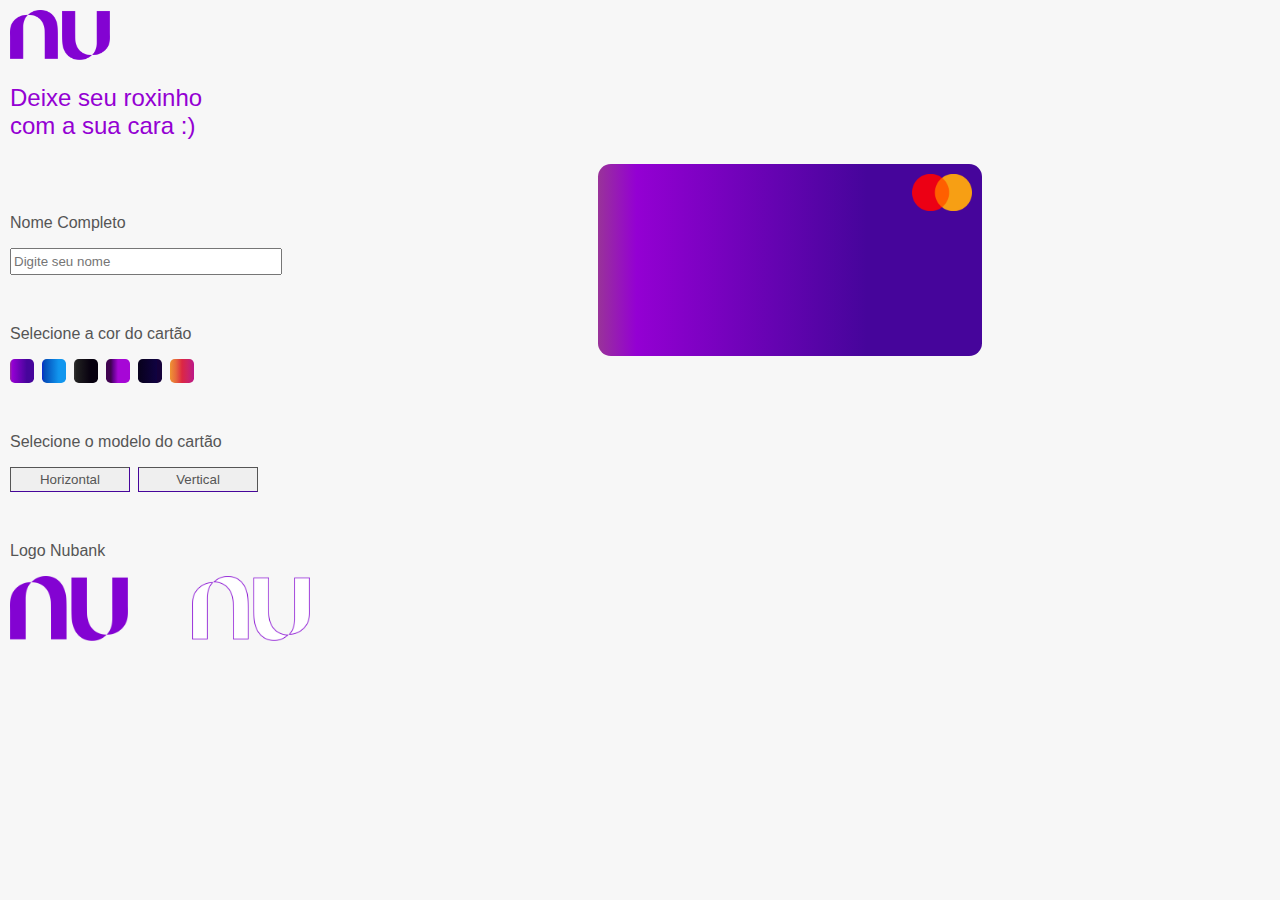
<file: index.html>
<!DOCTYPE html>
<html lang="pr-br">

<head>
    <meta charset="UTF-8">
    <meta http-equiv="X-UA-Compatible" content="IE=edge">
    <meta name="viewport" content="width=device-width, initial-scale=1.0">
    <title>Cartão NuBank</title>
    <link rel="stylesheet" href="style.css">
</head>

<body>
    <header class="header">
        <div class="containLogoTop">
            <img class="logoTop" src="./assets/imgs/Nubank_logo_2021.svg.png" alt="nubank">
        </div>
        <p class="fraseTop">Deixe seu roxinho <br> com a sua cara :)</p>
    </header>
    <div class="dados">
        <div class="editeCartao">
            <p>Nome Completo</p>
            <input class="nomeCompleto" type="text" name="" id="" placeholder="Digite seu nome" maxlength="20">
            <p>Selecione a cor do cartão</p>
            <div class="corDoCartao">
                <input id="colorBox" class="roxo" type="button" value="">
                <input id="colorBox" class="azul" type="button" value="">
                <input id="colorBox" class="preto" type="button" value="">
                <input id="colorBox" class="violeta" type="button" value="">
                <input id="colorBox" class="azulEscuro" type="button" value="">
                <input id="colorBox" class="degrader" type="button" value="">
            </div>
            <p>Selecione o modelo do cartão</p>
            <div class="botao">
                <input class="horizontal" type="button" value="Horizontal">
                <input class="vertical" type="button" value="Vertical">
            </div>
            <p>Logo Nubank</p>
            <div class="logoCartao">
                <div class="logoRoxo"><img src="./assets/imgs/Nubank_logo_2021.svg.png" alt=""></div>
                <div class="logoBranco"><img src="./assets/imgs/Nubank_logo_2021.svg-branco-brilho.png" alt=""></div>
            </div>
        </div>
        <div class="containCartao">
            <div class="cartao roxo">
                <div class="logoMasterCard">
                    <div class="masterCard"></div>
                </div>
                <div class="cartaoLogo">
                    <ul class="flexCartao">
                        <li class="logo">
                            <div class="logo">

                            </div>
                        </li>
                        <li>
                            <p class="nomeCartao"></p>
                        </li>
                    </ul>
                </div>
            </div>
        </div>
        <script src="script.js"></script>
</body>

</html>
</file>
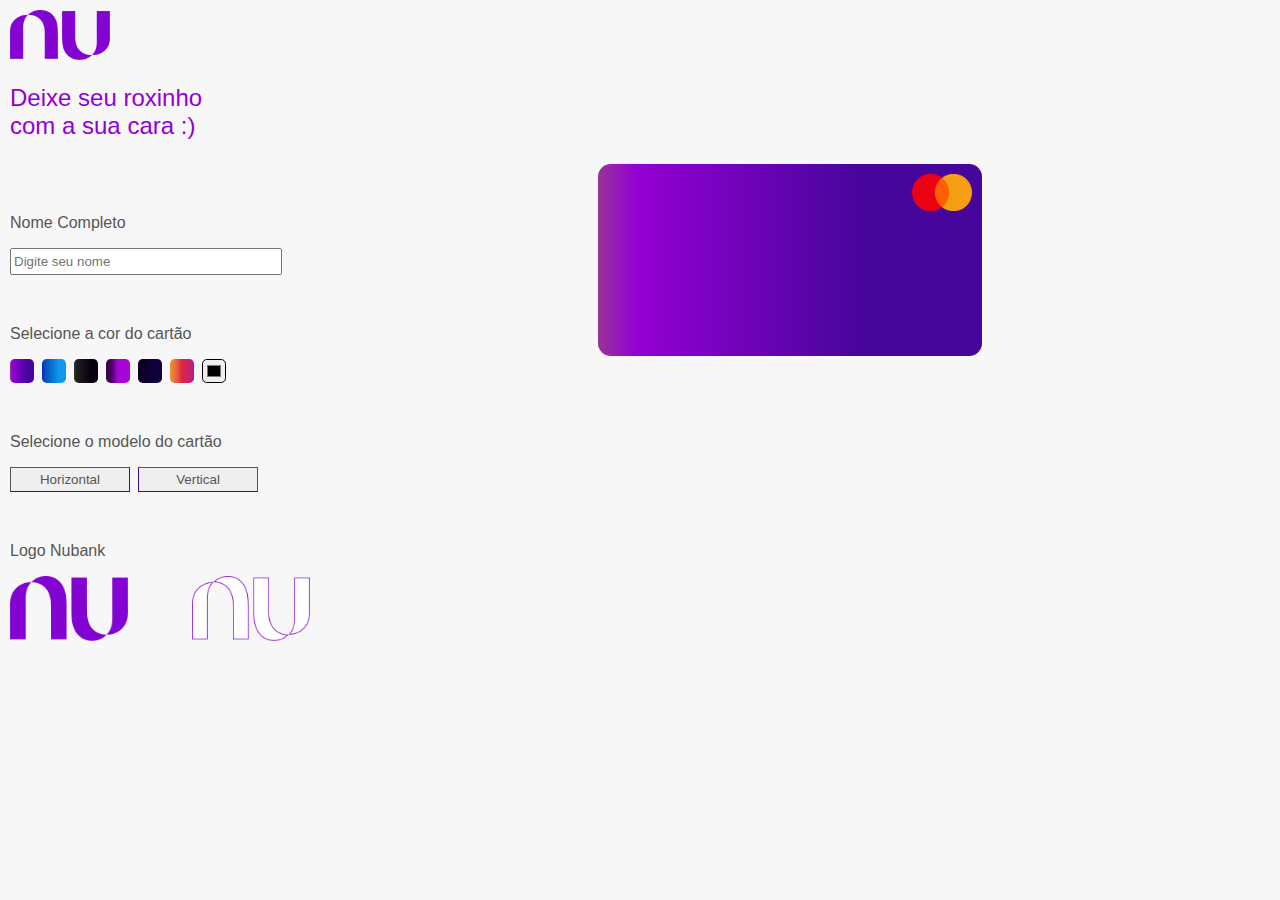
<file: Nubank/index.html>
<!DOCTYPE html>
<html lang="pr-br">

<head>
    <meta charset="UTF-8">
    <meta http-equiv="X-UA-Compatible" content="IE=edge">
    <meta name="viewport" content="width=device-width, initial-scale=1.0">
    <title>Cartão NuBank</title>
    <link rel="stylesheet" href="style.css">
</head>

<body>
    <header class="header">
        <div class="containLogoTop">
            <img class="logoTop" src="./assets/imgs/Nubank_logo_2021.svg.png" alt="nubank">
        </div>
        <p class="fraseTop">Deixe seu roxinho <br> com a sua cara :)</p>
    </header>
    <div class="dados">
        <div class="editeCartao">
            <p>Nome Completo</p>
            <input class="nomeCompleto" type="text" name="" id="" placeholder="Digite seu nome" maxlength="20">
            <p>Selecione a cor do cartão</p>
            <div class="corDoCartao">
                <input id="colorBox" class="roxo" type="button" value="">
                <input id="colorBox" class="azul" type="button" value="">
                <input id="colorBox" class="preto" type="button" value="">
                <input id="colorBox" class="violeta" type="button" value="">
                <input id="colorBox" class="azulEscuro" type="button" value="">
                <input id="colorBox" class="degrader" type="button" value="">
                <input class="escolherCor" type="color">
            </div>
            <p>Selecione o modelo do cartão</p>
            <div class="botao">
                <input class="horizontal" type="button" value="Horizontal">
                <input class="vertical" type="button" value="Vertical">
            </div>
            <p>Logo Nubank</p>
            <div class="logoCartao">
                <div class="logoRoxo"><img src="./assets/imgs/Nubank_logo_2021.svg.png" alt=""></div>
                <div class="logoBranco"><img src="./assets/imgs/Nubank_logo_2021.svg-branco-brilho.png" alt=""></div>
            </div>
        </div>
        <div class="containCartao">
            <div class="cartao roxo">
                <div class="logoMasterCard">
                    <div class="masterCard"></div>
                </div>
                <div class="cartaoLogo">
                    <ul class="flexCartao">
                        <li class="logo">
                            <div class="logo">

                            </div>
                        </li>
                        <li>
                            <p class="nomeCartao"></p>
                        </li>
                    </ul>
                </div>
            </div>
        </div>
        <script src="script.js"></script>
</body>

</html>
</file>
<file: style.css>
body {
  margin: 10px;
  background: #f7f7f7;
  padding: 0px;
  /*background: #d8d8d8;*/
}
ul,
li,
a,
h1,
h2 {
  padding: 0px;
  margin: 0px;
}
li {
  list-style: none;
}
img {
  display: block;
  width: 100%;
}

h1 {
  margin: 0rem;
  padding: 0rem;
}
header p {
  font-size: 1.5rem;
  font-family: Arial, Helvetica, sans-serif;
}
.containLogoTop {
  display: flex;
}
.containLogoTop img {
  width: 100px;
  height: 50px;
}

.editeCartao input,
p {
  font-family: Arial, Helvetica, sans-serif;
  color: #555;
}
.editeCartao p {
  margin-top: 50px;
}

.fraseTop {
  color: #9400d3;
}
.logoCartao {
  display: flex;
  gap: 4rem;
}

.botao {
  display: flex;
  gap: 0.5rem;
}
.modeloBotao:nth-child(1) {
  border-bottom: solid #9400d3 0.1rem;
  border-right: solid #9400d3 0.1rem;
  width: 8rem;
  height: 2rem;
  border-bottom: solid #9400d3 0.1rem;
  border-radius: 0.3rem;
}
.modeloBotao:nth-child(2) {
  border-bottom: solid #9400d3 0.1rem;
  border-left: solid #9400d3 0.1rem;
  width: 8rem;
  height: 2rem;
  border-bottom: solid #9400d3 0.1rem;
  border-radius: 0.3rem;
}
.corDoCartao {
  display: flex;
  gap: 0.5rem;
}
.corDoCartao input {
  height: 1.5rem;
  width: 1.5rem;
  border-radius: 0.3rem;
}
.nomeCompleto {
  width: 16.5rem;
  height: 1.3rem;
}

input.roxo {
  background-image: linear-gradient(
    to right,
    #993399,
    #9400d3 10%,
    #46059b 70%
  );
  border: none;
}
input.azul {
  background-image: linear-gradient(
    to right,
    #0a28d1,
    #034bb8 10%,
    #1196ee 70%
  );
  border: none;
}
input.preto {
  background-image: linear-gradient(
    to right,
    #353435,
    #202020 10%,
    #07000f 70%
  );
  border: none;
}
input.violeta {
  background-image: linear-gradient(
    to right,
    #400350 20%,
    #61028a 30%,
    #a607d6 50%
  );
  border: none;
}
input.azulEscuro {
  background-image: linear-gradient(
    to right,
    #090120 10%,
    #100242 80%,
    #15013a 10%
  );
  border: none;
}
input.degrader {
  background: linear-gradient(
    to right,
    #f09433 0%,
    #e6683c 25%,
    #dc2743 50%,
    #cc2366 75%,
    #bc1888 100%
  );
  border: none;
}
.dados {
  display: grid;
  grid-template-columns: 300px 1fr;
}

.cartao {
  display: grid;
  grid-template-rows: 1fr;
  border: solid 1px rgb(189, 188, 188);
  height: 12rem;
  width: 24rem;
  border-radius: 0.8rem;
  transition: 1.5s;
  margin: 0 auto;
}
.cartao.vertical {
  display: flex;
  align-items: flex-end;
  border-radius: 0.8rem;
  transform: rotate(90deg);
  position: relative;
  height: 12rem;
  width: 24rem;
  border: solid 1px rgb(189, 188, 188);
}

.cartao.roxo {
  animation-name: mudancaDeCor;
  background-image: linear-gradient(
    to right,
    #993399,
    #9400d3 10%,
    #46059b 70%
  );
  border: none;
  animation-iteration-count: inherit;
  animation-duration: 0.5s;
}
@keyframes mudancaDeCor {
  from {
    box-shadow: 400px 0px 0px #46059b;
  }
  to {
    box-shadow: none;
  }
}
.cartao.azul {
  animation-name: mudancaDeCorAzul;
  background-image: linear-gradient(to right, #0a28d1, #034bb8 10%, #1196ee);
  border: none;
  animation-iteration-count: inherit;
  animation-duration: 0.5s;
}
@keyframes mudancaDeCorAzul {
  from {
    box-shadow: 400px 0px 0px #1196ee;
  }
  to {
    box-shadow: none;
  }
}
.cartao.preto {
  animation-name: mudancaDeCorPreto;
  background-image: linear-gradient(to right, #353435, #202020 10%, #07000f);
  border: none;
  animation-iteration-count: inherit;
  animation-duration: 0.5s;
}
@keyframes mudancaDeCorPreto {
  from {
    box-shadow: 400px 0px 0px #07000f;
  }
  to {
    box-shadow: none;
  }
}
.cartao.violeta {
  animation-name: mudancaDeCorVioleta;
  background-image: linear-gradient(
    to right,
    #400350 20%,
    #61028a 30%,
    #a607d6
  );
  border: none;
  animation-iteration-count: inherit;
  animation-duration: 0.5s;
}
@keyframes mudancaDeCorVioleta {
  from {
    box-shadow: 400px 0px 0px #a607d6;
  }
  to {
    box-shadow: none;
  }
}
.cartao.azulEscuro {
  animation-name: mudancaDeCorAzulEscuro;
  background-image: linear-gradient(
    to right,
    #090120 10%,
    #100242 80%,
    #15013a
  );
  border: none;
  animation-iteration-count: inherit;
  animation-duration: 0.5s;
}
@keyframes mudancaDeCorAzulEscuro {
  from {
    box-shadow: 400px 0px 0px #15013a;
  }
  to {
    box-shadow: none;
  }
}
.cartao.degrader {
  animation-name: mudancaDeCordegrader;
  background: linear-gradient(
    125deg,
    #f09433 0%,
    #e6683c 25%,
    #dc2743 50%,
    #cc2366 75%,
    #bc1888 100%
  );
  border: none;
  animation-iteration-count: inherit;
  animation-duration: 0.5s;
}
@keyframes mudancaDeCordegrader {
  from {
    box-shadow: 400px 0px 0px #bc1888;
  }
  to {
    box-shadow: none;
  }
}

.logoMasterCard {
  display: flex;
  justify-content: flex-end;
  width: 100%;
  height: 5rem;
}
.logoMasterCard.vertical {
  display: flex;
  justify-content: flex-start;
  align-items: flex-end;
  width: 100%;
  height: 5rem;
  border: none;
}
.masterCard {
  width: 70px;
  height: 60px;
  margin-top: 10px;
  background-image: url(/assets/imgs/1280px-Mastercard_2019_logo.svg.png);
  background-repeat: no-repeat;
  background-size: 60px;
}
.masterCard.vertical {
  width: 60px;
  height: 60px;
  margin-bottom: 10px;
  transform: rotate(90deg);
  border: none;
}

.cartaoLogo {
  display: block;
  width: 100%;
  height: 5rem;
  grid-row: 2/3;
}
.cartaoLogo.vertical {
  display: block;
  margin-bottom: 10px;
  height: 50px;
  transform: rotate(90deg);
  border: none;
}

.flexCartao {
  display: flex;
  height: 100%;
  align-items: center;
  gap: 0.4rem;
}
.cartaoLogo.vertical .flexCartao {
  display: grid;
  position: absolute;
  grid-template-rows: 1fr 1fr;
  width: 190px;
  margin-left: -110px;
  justify-content: flex-end;
}
.logo {
  width: 60px;
  padding: 10px;
}
.nomeCartao {
  display: block;
  width: 100%;
  text-transform: uppercase;
  font-size: 1.2rem;
  font-family: "Courier New", Courier, monospace;
  font-weight: 800;
  color: white;
  margin-left: 10px;
}
.cartaoLogo.vertical .flexCartao .nomeCartao {
  position: absolute;
  transform: rotate(180deg);
  font-size: 0.9rem;
  margin-left: -120px;
}

.horizontal,
.vertical {
  width: 120px;
  height: 25px;
  border-bottom: solid 0.1px #46059b;
  border-top: solid 0.01px #555;
}
.horizontal {
  border-right: solid 1px #46059b;
  border-left: solid 1px #555;
}
.vertical {
  border-left: solid 1px #46059b;
  border-right: solid 1px #555;
}
.cartao.active {
  animation-name: flutuante;
  animation-duration: 1s;
  animation-iteration-count: infinite;
}
@keyframes flutuante {
  from {
    margin-top: 0px;
  }
  to {
    margin-top: 2px;
  }
}
@media (max-width: 650px) {
  .dados {
    display: grid;
    grid-template-columns: 1fr;
    grid-template-rows: 250px 1fr;
  }
  .editeCartao {
    grid-row: 2/3;
  }
  .containCartao {
    display: flex;
    align-items: center;
  }
  .cartao {
    height: 10rem;
    width: 20rem;
    margin: 0px;
  }
  .cartao.vertical {
    height: 10rem;
    width: 20rem;
    margin: 0px;
  }
  .logoCartao img {
    width: 120px;
  }
  .nomeCartao {
    margin-left: 30px;
    font-size: 1rem;
    white-space: nowrap;
  }
  .cartaoLogo {
    width: 260px;
  }
  .cartaoLogo .logo {
    margin-right: -30px;
  }
  .containLogoTop {
    align-items: center;
  }
  .header.active {
    display: flex;
    justify-content: space-around;
    margin-bottom: 15px;
  }
  .cartaoLogo.vertical .flexCartao {
    display: flex;
  }
  .cartaoLogo.vertical .flexCartao .nomeCartao {
    margin-left: -135px;
    width: 150px;
    font-size: 0.7rem;
  }
  .cartaoLogo.vertical .logo {
    margin-left: -135px;
    font-size: 0.7rem;
    margin-bottom: 80px;
  }
}
</file>
<file: Nubank/style.css>
body {
  margin: 10px;
  background: #f7f7f7;
  padding: 0px;
  /*background: #d8d8d8;*/
}
ul,
li,
a,
h1,
h2 {
  padding: 0px;
  margin: 0px;
}
li {
  list-style: none;
}
img {
  display: block;
  width: 100%;
}

h1 {
  margin: 0rem;
  padding: 0rem;
}
header p {
  font-size: 1.5rem;
  font-family: Arial, Helvetica, sans-serif;
}
.containLogoTop {
  display: flex;
}
.containLogoTop img {
  width: 100px;
  height: 50px;
}

.editeCartao input,
p {
  font-family: Arial, Helvetica, sans-serif;
  color: #555;
}
.editeCartao p {
  margin-top: 50px;
}

.fraseTop {
  color: #9400d3;
}
.logoCartao {
  display: flex;
  gap: 4rem;
}

.botao {
  display: flex;
  gap: 0.5rem;
}
.modeloBotao:nth-child(1) {
  border-bottom: solid #9400d3 0.1rem;
  border-right: solid #9400d3 0.1rem;
  width: 8rem;
  height: 2rem;
  border-bottom: solid #9400d3 0.1rem;
  border-radius: 0.3rem;
}
.modeloBotao:nth-child(2) {
  border-bottom: solid #9400d3 0.1rem;
  border-left: solid #9400d3 0.1rem;
  width: 8rem;
  height: 2rem;
  border-bottom: solid #9400d3 0.1rem;
  border-radius: 0.3rem;
}
.corDoCartao {
  display: flex;
  gap: 0.5rem;
}
.corDoCartao input {
  height: 1.5rem;
  width: 1.5rem;
  border-radius: 0.3rem;
}
.nomeCompleto {
  width: 16.5rem;
  height: 1.3rem;
}

input.roxo {
  background-image: linear-gradient(
    to right,
    #993399,
    #9400d3 10%,
    #46059b 70%
  );
  border: none;
}
input.azul {
  background-image: linear-gradient(
    to right,
    #0a28d1,
    #034bb8 10%,
    #1196ee 70%
  );
  border: none;
}
input.preto {
  background-image: linear-gradient(
    to right,
    #353435,
    #202020 10%,
    #07000f 70%
  );
  border: none;
}
input.violeta {
  background-image: linear-gradient(
    to right,
    #400350 20%,
    #61028a 30%,
    #a607d6 50%
  );
  border: none;
}
input.azulEscuro {
  background-image: linear-gradient(
    to right,
    #090120 10%,
    #100242 80%,
    #15013a 10%
  );
  border: none;
}
input.degrader {
  background: linear-gradient(
    to right,
    #f09433 0%,
    #e6683c 25%,
    #dc2743 50%,
    #cc2366 75%,
    #bc1888 100%
  );
  border: none;
}
.dados {
  display: grid;
  grid-template-columns: 300px 1fr;
}

.cartao {
  display: grid;
  grid-template-rows: 1fr;
  border: solid 1px rgb(189, 188, 188);
  height: 12rem;
  width: 24rem;
  border-radius: 0.8rem;
  transition: 1.5s;
  margin: 0 auto;
}
.cartao.vertical {
  display: flex;
  align-items: flex-end;
  border-radius: 0.8rem;
  transform: rotate(90deg);
  position: relative;
  height: 12rem;
  width: 24rem;
  border: solid 1px rgb(189, 188, 188);
}

.cartao.roxo {
  animation-name: mudancaDeCor;
  background-image: linear-gradient(
    to right,
    #993399,
    #9400d3 10%,
    #46059b 70%
  );
  border: none;
  animation-iteration-count: inherit;
  animation-duration: 0.5s;
}
@keyframes mudancaDeCor {
  from {
    box-shadow: 400px 0px 0px #46059b;
  }
  to {
    box-shadow: none;
  }
}
.cartao.azul {
  animation-name: mudancaDeCorAzul;
  background-image: linear-gradient(to right, #0a28d1, #034bb8 10%, #1196ee);
  border: none;
  animation-iteration-count: inherit;
  animation-duration: 0.5s;
}
@keyframes mudancaDeCorAzul {
  from {
    box-shadow: 400px 0px 0px #1196ee;
  }
  to {
    box-shadow: none;
  }
}
.cartao.preto {
  animation-name: mudancaDeCorPreto;
  background-image: linear-gradient(to right, #353435, #202020 10%, #07000f);
  border: none;
  animation-iteration-count: inherit;
  animation-duration: 0.5s;
}
@keyframes mudancaDeCorPreto {
  from {
    box-shadow: 400px 0px 0px #07000f;
  }
  to {
    box-shadow: none;
  }
}
.cartao.violeta {
  animation-name: mudancaDeCorVioleta;
  background-image: linear-gradient(
    to right,
    #400350 20%,
    #61028a 30%,
    #a607d6
  );
  border: none;
  animation-iteration-count: inherit;
  animation-duration: 0.5s;
}
@keyframes mudancaDeCorVioleta {
  from {
    box-shadow: 400px 0px 0px #a607d6;
  }
  to {
    box-shadow: none;
  }
}
.cartao.azulEscuro {
  animation-name: mudancaDeCorAzulEscuro;
  background-image: linear-gradient(
    to right,
    #090120 10%,
    #100242 80%,
    #15013a
  );
  border: none;
  animation-iteration-count: inherit;
  animation-duration: 0.5s;
}
@keyframes mudancaDeCorAzulEscuro {
  from {
    box-shadow: 400px 0px 0px #15013a;
  }
  to {
    box-shadow: none;
  }
}
.cartao.degrader {
  animation-name: mudancaDeCordegrader;
  background: linear-gradient(
    125deg,
    #f09433 0%,
    #e6683c 25%,
    #dc2743 50%,
    #cc2366 75%,
    #bc1888 100%
  );
  border: none;
  animation-iteration-count: inherit;
  animation-duration: 0.5s;
}
@keyframes mudancaDeCordegrader {
  from {
    box-shadow: 400px 0px 0px #bc1888;
  }
  to {
    box-shadow: none;
  }
}

.logoMasterCard {
  display: flex;
  justify-content: flex-end;
  width: 100%;
  height: 5rem;
}
.logoMasterCard.vertical {
  display: flex;
  justify-content: flex-start;
  align-items: flex-end;
  width: 100%;
  height: 5rem;
  border: none;
}
.masterCard {
  width: 70px;
  height: 60px;
  margin-top: 10px;
  background-image: url(./assets/imgs/1280px-Mastercard_2019_logo.svg.png);
  background-repeat: no-repeat;
  background-size: 60px;
}
.masterCard.vertical {
  width: 60px;
  height: 60px;
  margin-bottom: 10px;
  transform: rotate(90deg);
  border: none;
}

.cartaoLogo {
  display: block;
  width: 100%;
  height: 5rem;
  grid-row: 2/3;
}
.cartaoLogo.vertical {
  display: block;
  margin-bottom: 10px;
  height: 50px;
  transform: rotate(90deg);
  border: none;
}

.flexCartao {
  display: flex;
  height: 100%;
  align-items: center;
  gap: 0.4rem;
}
.cartaoLogo.vertical .flexCartao {
  display: grid;
  position: absolute;
  grid-template-rows: 1fr 1fr;
  width: 190px;
  margin-left: -110px;
  justify-content: flex-end;
}
.logo {
  width: 60px;
  padding: 10px;
}
.nomeCartao {
  display: block;
  width: 100%;
  text-transform: uppercase;
  font-size: 1.2rem;
  font-family: "Courier New", Courier, monospace;
  font-weight: 800;
  color: white;
  margin-left: 10px;
}
.cartaoLogo.vertical .flexCartao .nomeCartao {
  position: absolute;
  transform: rotate(180deg);
  font-size: 0.9rem;
  margin-left: -120px;
}

.horizontal,
.vertical {
  width: 120px;
  height: 25px;
  border-bottom: solid 0.1px #46059b;
  border-top: solid 0.01px #555;
}
.horizontal {
  border-right: solid 1px #46059b;
  border-left: solid 1px #555;
}
.vertical {
  border-left: solid 1px #46059b;
  border-right: solid 1px #555;
}
.cartao.active {
  animation-name: flutuante;
  animation-duration: 2s;
  animation-iteration-count: infinite;
}
@keyframes flutuante {
  from {
    margin-top: 0px;
  }
  to {
    margin-top: 8px;
  }
}

@media (max-width: 650px) {
  .cartao,
  .nomeCompleto {
    margin-left: 1px;
  }
  .dados {
    display: grid;
    grid-template-columns: 1fr;
    grid-template-rows: 250px 1fr;
  }
  .editeCartao {
    grid-row: 2/3;
  }
  .containCartao {
    display: flex;
    align-items: center;
  }
  .cartao {
    height: 10rem;
    width: 20rem;
    margin: 0px;
    position: fixed;
  }
  .cartao.vertica,
  .nomeCompleto {
    margin-top: 10px;
  }

  .cartao.vertical {
    height: 10rem;
    width: 20rem;
    margin: 0px;
    position: fixed;
  }

  .logoCartao img {
    width: 120px;
  }
  .nomeCartao {
    margin-left: 30px;
    font-size: 1rem;
    white-space: nowrap;
  }

  .cartaoLogo {
    width: 260px;
  }
  .cartaoLogo .logo {
    margin-right: -30px;
  }
  .containLogoTop {
    align-items: center;
  }
  .header.active {
    display: flex;
    justify-content: space-around;
    margin-bottom: 15px;
  }
  .cartaoLogo.vertical .flexCartao {
    display: flex;
  }
  .cartaoLogo.vertical .flexCartao .nomeCartao {
    margin-left: -135px;
    width: 150px;
    font-size: 0.7rem;
  }
  .cartaoLogo.vertical .logo {
    margin-left: -135px;
    font-size: 0.7rem;
    margin-bottom: 80px;
  }
}
</file>
